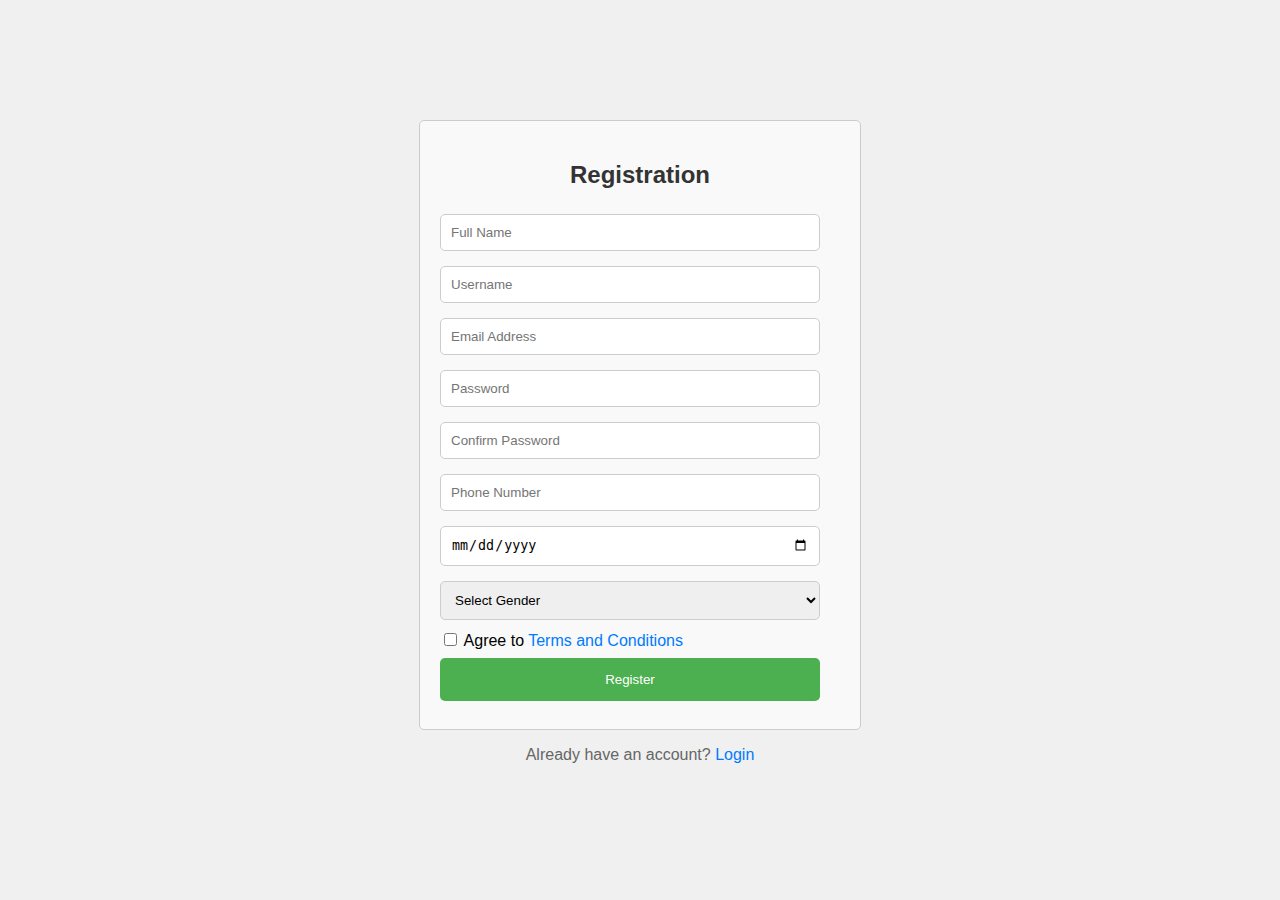
<file: index.html>
<!DOCTYPE html>
<html lang="en">
<head>
    <meta charset="UTF-8">
    <meta name="viewport" content="width=device-width, initial-scale=1.0">
    <title>Registration Page</title>
    <link rel="stylesheet" href="styles.css">
</head>
<body>
    <div id="container">
        <!-- Registration Form -->
        <div id="registrationFormContainer">
            <form id="registrationForm" onsubmit="return validateForm()">
                <h2>Registration</h2>
                <input type="text" id="fullName" placeholder="Full Name" required>
                <input type="text" id="username" placeholder="Username" required>
                <input type="email" id="email" placeholder="Email Address" required>
                <input type="password" id="password" placeholder="Password" required>
                <input type="password" id="confirmPassword" placeholder="Confirm Password" required>
                <input type="tel" id="phoneNumber" placeholder="Phone Number" required>
                <input type="date" id="dob" placeholder="Date of Birth" required>
                <select id="gender">
                    <option value="">Select Gender</option>
                    <option value="male">Male</option>
                    <option value="female">Female</option>
                    <option value="other">Other</option>
                </select>
                <label><input type="checkbox" id="agreeTerms" required> Agree to <a href="Terms and Conditions.html" target="E:\JavaScript\Lab-3\Terms and Conditions.html">Terms and Conditions</a></label>

                <button type="submit">Register</button>
            </form>
            <p>Already have an account? <a href="login.html">Login</a></p>
        </div>

        <!-- Success Message -->
        <div id="successMessage" class="hidden">
            <p>Registration Successful! You can now login.</p>
        </div>
    </div>

    <script src="script.js"></script>
</body>
</html>
</file>
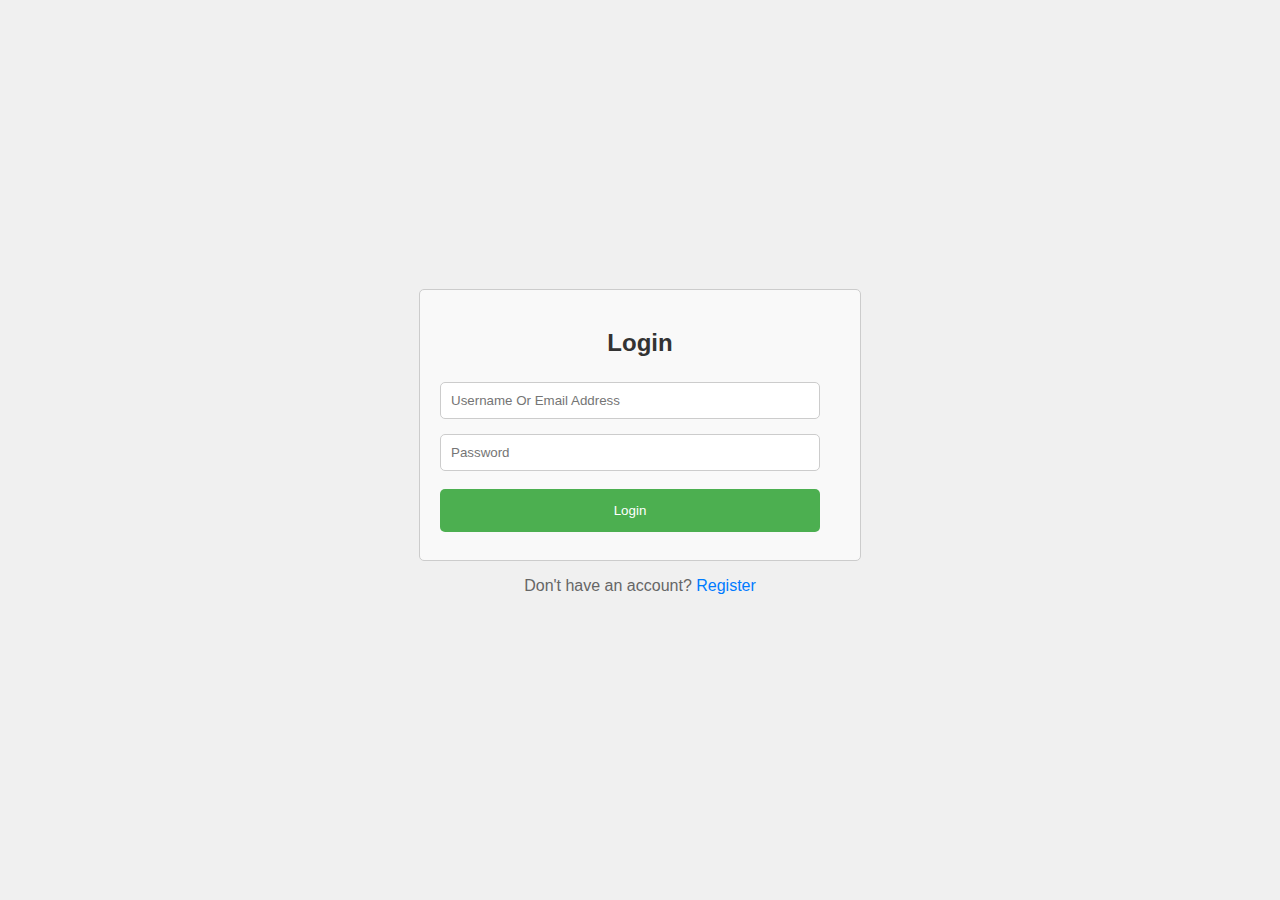
<file: login.html>
<!DOCTYPE html>
<html lang="en">
<head>
    <meta charset="UTF-8">
    <meta name="viewport" content="width=device-width, initial-scale=1.0">
    <title>Login Page</title>
    <link rel="stylesheet" href="styles.css">
</head>
<body>
    <div id="container">
        <!-- Login Form -->
        <div id="loginFormContainer">
            <form id="loginForm" action="welcome.html" method="post" onsubmit="return validateLoginForm()">
                <h2>Login</h2>
                <input type="text" id="usernameOrEmail" name="usernameOrEmail" placeholder="Username Or Email Address" required>
                <input type="password" id="loginPassword" name="loginPassword" placeholder="Password" required>
                <button type="submit">Login</button>
            </form>
            <p>Don't have an account? <a href="register.html">Register</a></p>
        </div>
    </div>

    <script src="script.js"></script>
</body>
</html>
</file>
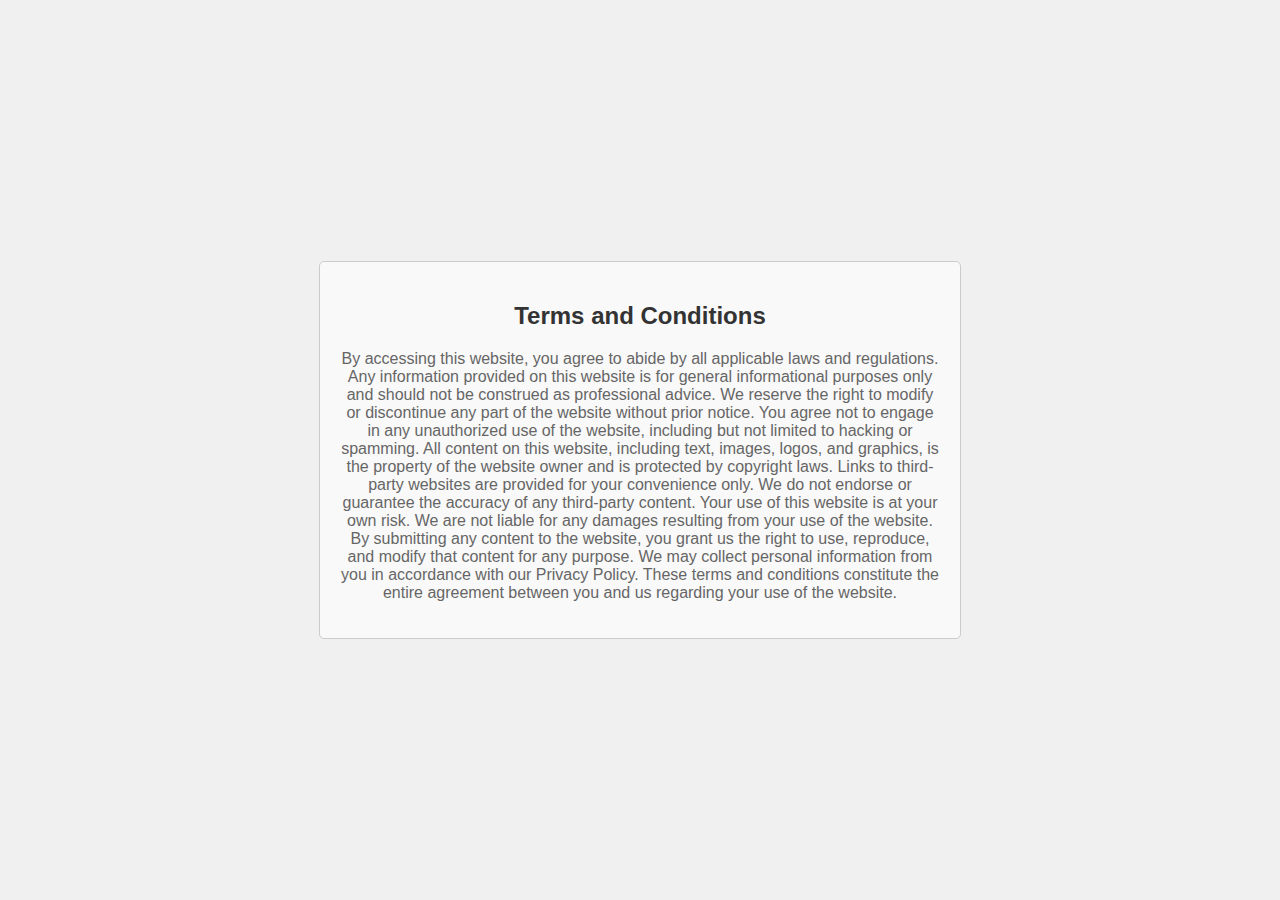
<file: Terms and Conditions.html>
<!DOCTYPE html>
<html lang="en">
<head>
    <meta charset="UTF-8">
    <meta name="viewport" content="width=device-width, initial-scale=1.0">
    <title>Terms and Conditions</title>
    <link rel="stylesheet" href="styles.css">
</head>
<body>
    <div id="container">
        <div id="termsContainer">
            <h2>Terms and Conditions</h2>
            <p>By accessing this website, you agree to abide by all applicable laws and regulations.
Any information provided on this website is for general informational purposes only and should not be construed as professional advice.
We reserve the right to modify or discontinue any part of the website without prior notice.
You agree not to engage in any unauthorized use of the website, including but not limited to hacking or spamming.
All content on this website, including text, images, logos, and graphics, is the property of the website owner and is protected by copyright laws.
Links to third-party websites are provided for your convenience only. We do not endorse or guarantee the accuracy of any third-party content.
Your use of this website is at your own risk. We are not liable for any damages resulting from your use of the website.
By submitting any content to the website, you grant us the right to use, reproduce, and modify that content for any purpose.
We may collect personal information from you in accordance with our Privacy Policy.
These terms and conditions constitute the entire agreement between you and us regarding your use of the website.</p>
        </div>
    </div>
</body>
</html>
</file>
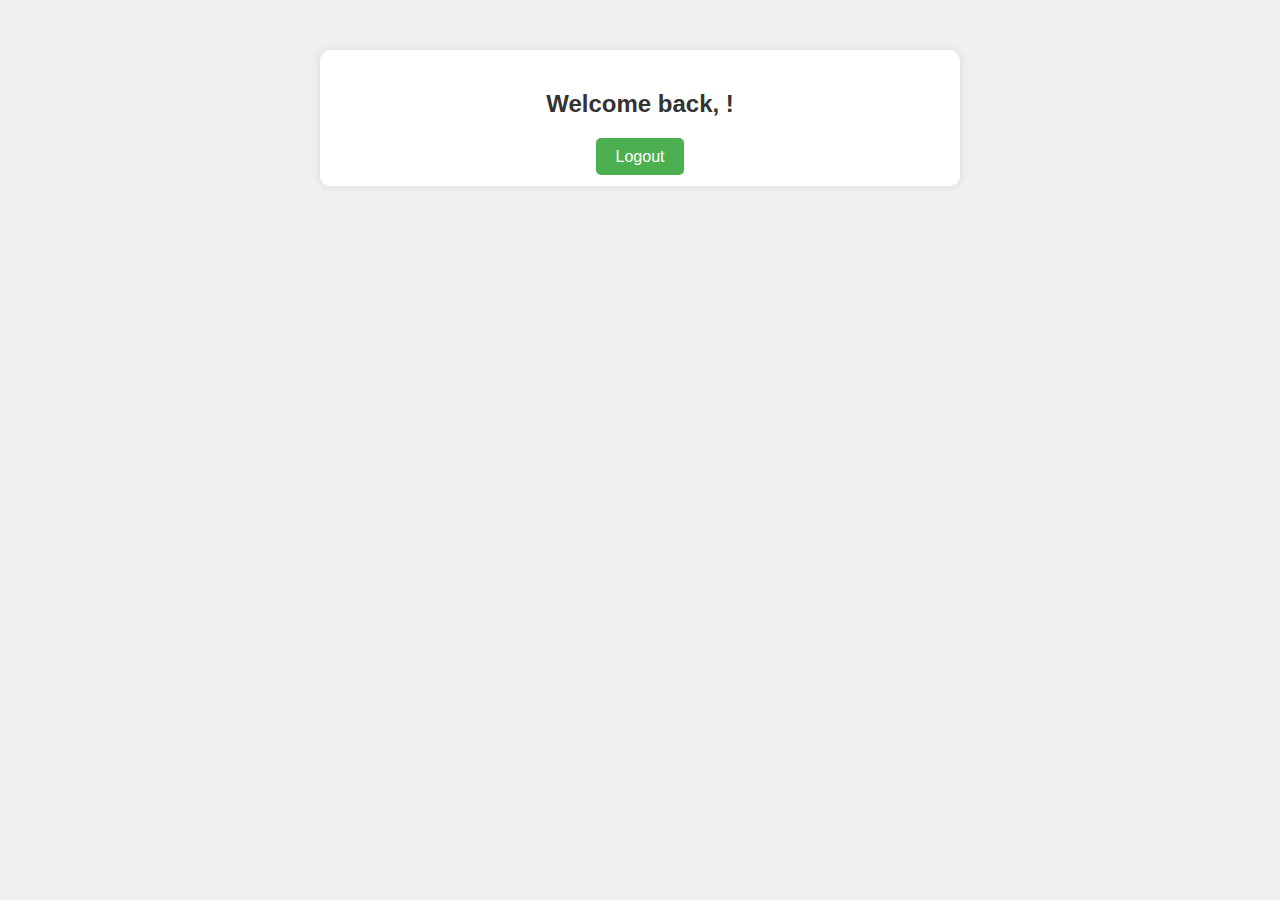
<file: welcome.html>
<!DOCTYPE html>
<html lang="en">
<head>
    <meta charset="UTF-8">
    <meta name="viewport" content="width=device-width, initial-scale=1.0">
    <title>Welcome Page</title>
    <link rel="stylesheet" href="styles.css">
</head>
<body>
    <div class="container">
        <h2>Welcome back, <span id="username" class="username"></span>!</h2>
        <div class="button-container">
            <a href="login.html">Logout</a>
        </div>
    </div>

    <script>
        // Retrieve username from session storage
        var username = sessionStorage.getItem("username");

        // Display username
         document.getElementById("username").innerText = username;
    </script>
</body>
</html>
</file>
<file: styles.css>
body {
    font-family: Arial, sans-serif;
    margin: 0;
    padding: 0;
}

#container {
    display: flex;
    justify-content: center;
    align-items: center;
    height: 100vh;
}

form {
    max-width: 400px;
    padding: 20px;
    border: 1px solid #ccc;
    border-radius: 5px;
    background-color: #f9f9f9;
}

h2 {
    text-align: center;
    margin-bottom: 20px;
}

input[type="text"],
input[type="email"],
input[type="password"],
input[type="tel"],
input[type="date"],
select {
    width: calc(100% - 20px);
    padding: 10px;
    margin: 5px 0 10px 0;
    border: 1px solid #ccc;
    border-radius: 5px;
    box-sizing: border-box;
}

button {
    width: calc(100% - 20px);
    background-color: #4CAF50;
    color: white;
    padding: 14px 20px;
    margin: 8px 0;
    border: none;
    border-radius: 5px;
    cursor: pointer;
}

button:hover {
    background-color: #45a049;
}

p {
    text-align: center;
}

a {
    color: #007bff;
    text-decoration: none;
}

a:hover {
    text-decoration: underline;
}

/* New CSS for Success Message */

.hidden {
    display: none;
}

#successMessage {
    max-width: 400px;
    padding: 20px;
    border: 1px solid #4CAF50;
    border-radius: 5px;
    background-color: #dff0d8;
    margin-top: 20px;
}



#termsContainer {
    max-width: 600px;
    padding: 20px;
    border: 1px solid #ccc;
    border-radius: 5px;
    background-color: #f9f9f9;
}

body {
    font-family: Arial, sans-serif;
    background-color: #f0f0f0;
    margin: 0;
    padding: 0;
}

.container {
    max-width: 600px;
    margin: 50px auto;
    background-color: #fff;
    padding: 20px;
    border-radius: 10px;
    box-shadow: 0px 0px 10px rgba(0, 0, 0, 0.1);
}

h2 {
    color: #333;
}

p {
    color: #666;
}

.welcome-message {
    margin-top: 20px;
    font-size: 18px;
    color: #333;
}

.username {
    font-weight: bold;
    color: #000000; /* Change the color as desired */
}

.button-container {
    text-align: center;
    margin-top: 30px;
}

.button-container a {
    text-decoration: none;
    background-color: #4CAF50;
    color: white;
    padding: 10px 20px;
    border-radius: 5px;
    transition: background-color 0.3s ease;
}

.button-container a:hover {
    background-color: #45a049; /* Darker shade of the primary color */
}
</file>
